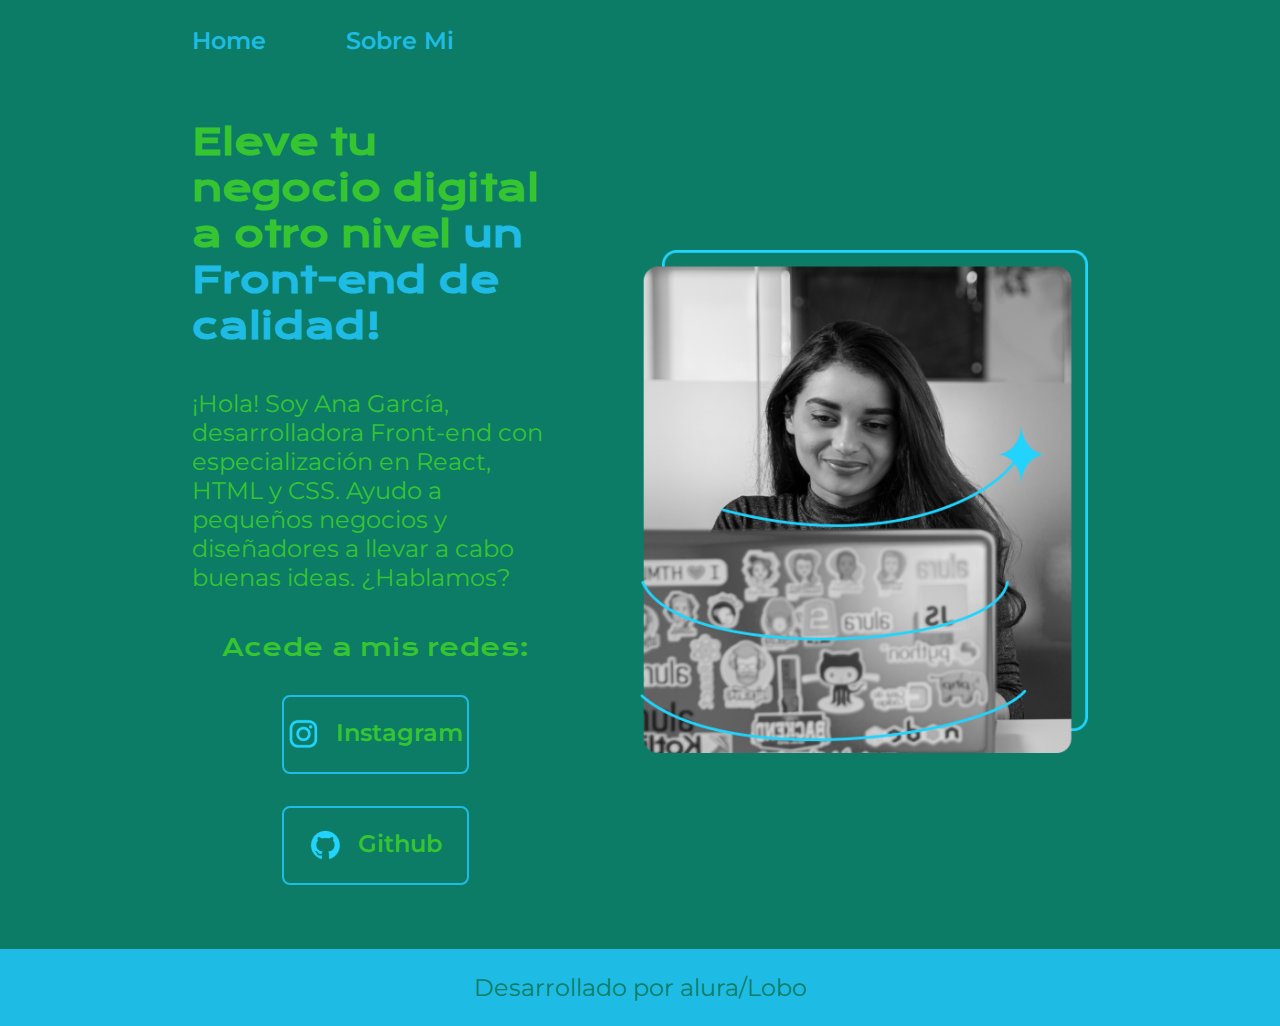
<file: index.html>
<!DOCTYPE html>
<html lang="es-mx">
<head>
    <meta charset="UTF-8">
    <meta http-equiv="X-UA-Compatible" content="IE=edge">
    <meta name="viewport" content="width=device-width, initial-scale=1.0">
    <title>Portafolio</title>
    <link rel="stylesheet" href="./styles/style.css">

</head>
<body>
    <header class="header">
        <nav class="header__menu">
            <a class="header__menu__link" href="index.html">Home</a>
            <a class="header__menu__link" href="about.html">Sobre Mi</a>
        </nav>
    </header>
    <main class="presentacion">
        <section class="presentacion__contenido">
        <h1 class="presentacion__contenido__titulo">
            Eleve tu negocio digital a otro nivel 
            <strong class="titulo-destaque">un Front-end de calidad!
            </strong></h1>   
            <p class="presentacion__contenido__texto">¡Hola! Soy Ana García, desarrolladora Front-end con 
                 especialización en React, HTML y CSS. Ayudo a pequeños 
                 negocios y diseñadores a llevar a cabo buenas ideas. 
                 ¿Hablamos?

            </p>
            <div class="presentacion__enlaces">
                <h2 class="presentacion__enlaces__subtitulo">Acede a mis redes:</h2>
                <a class="presentacion__enlaces__link" href="https://www.instagram.com/">
                    <img src="./assets/instagram.png">
                    Instagram
                </a>
                <a class="presentacion__enlaces__link" href="https://github.com/">
                    <img src="./assets/github.png">
                    Github
                </a>
            </div>
        </section>
            <img class="presentacion__imagen" src="./assets/Imagem.png" alt="Imagen de Ana Garcia trabajando">
    </main>
    <footer class="footer">
        <p >
            Desarrollado por alura/Lobo
        </p>
    </footer>
</body>
</html>
</file>
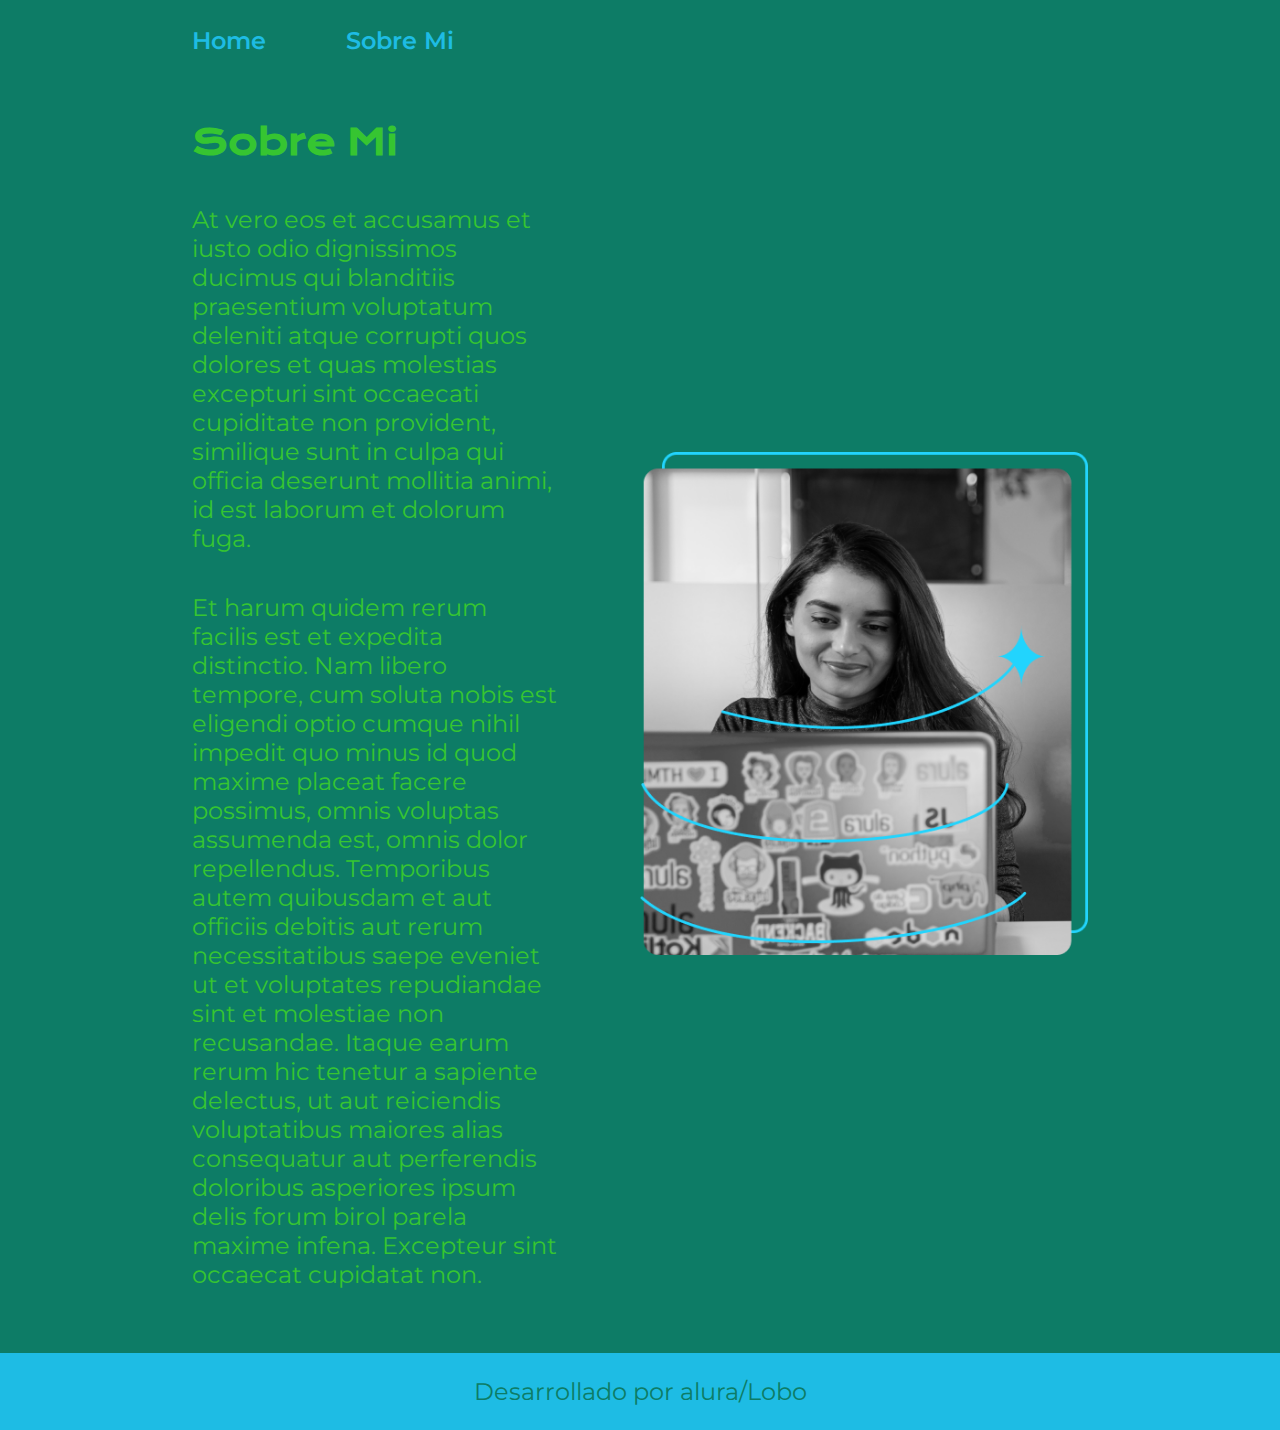
<file: about.html>
<!DOCTYPE html>
<html lang="es-mx">
<head>
    <meta charset="UTF-8">
    <meta name="viewport" content="width=device-width, initial-scale=1.0">
    <title>Sobre Mi</title>
    <link rel="stylesheet" href="./styles/style.css">
</head>
<body>
    <header class="header">
        <nav class="header__menu">
            <a class="header__menu__link" href="index.html">Home</a>
            <a class="header__menu__link" href="about.html">Sobre Mi</a>

        </nav>
    </header>
    <main class="presentacion">

        <section class="presentacion__contenido">
            <h1 class="presentacion__contenido__titulo">Sobre Mi</h1>
            <p class="presentacion__contenido__texto">At vero eos et accusamus et iusto odio dignissimos ducimus qui blanditiis praesentium voluptatum deleniti atque corrupti quos dolores et quas molestias excepturi sint occaecati cupiditate non provident, similique sunt in culpa qui officia deserunt mollitia animi, id est laborum et dolorum fuga.</p>
            <p class="presentacion__contenido__texto">Et harum quidem rerum facilis est et expedita distinctio. Nam libero tempore, cum soluta nobis est eligendi optio cumque nihil impedit quo minus id quod maxime placeat facere possimus, omnis voluptas assumenda est, omnis dolor repellendus. Temporibus autem quibusdam et aut officiis debitis aut rerum necessitatibus saepe eveniet ut et voluptates repudiandae sint et molestiae non recusandae. Itaque earum rerum hic tenetur a sapiente delectus, ut aut reiciendis voluptatibus maiores alias consequatur aut perferendis doloribus asperiores ipsum delis forum birol parela maxime infena. Excepteur sint occaecat cupidatat non.</p>
        </section>
        <img class="presentacion__imagen" src="./assets/Imagem.png" alt="Imagen de Ana Garcia trabajando">
    </main>
    <footer class="footer">
        <p >
            Desarrollado por alura/Lobo
        </p>
    </footer>
</body>
</html>
</file>
<file: styles/style.css>
@import url('https://fonts.googleapis.com/css2?family=Black+And+White+Picture&family=Fredoka:wght@500&family=Krona+One&family=Montserrat:ital,wght@0,100..900;1,100..900&family=Poppins:ital,wght@1,300&family=Roboto:ital,wght@0,100;0,300;0,400;0,500;0,700;0,900;1,100;1,300;1,400;1,500;1,700;1,900&display=swap');


:root{
    --color-primario: #0D7C66;
    --color-secundario:#36c531;
    --color-terciario:#1ebce4;
    --color-hover: #6e6e6e;

    --fuente-montserrat:"Montserrat", sans-serif;
    --fuente-Krona:"Krona One", sans-serif;

}
* {
    padding: 0;
    margin:0;
}

body{
    box-sizing: border-box;
    background-color: var(--color-primario);
    color: var(--color-secundario);
}

.header{
    padding: 2% 0% 0% 15%;
}

.header__menu{
    display: flex;
    gap: 80px;
}

.header__menu__link{
    font-family: var(--fuente-montserrat);
    font-size: 1.5rem;
    font-weight: 600;
    color: var(--color-terciario);
    text-decoration: none;
}


.presentacion{
    padding: 5% 15%;
    display: flex;
    align-items: center;
    justify-content: space-between;
    gap: 82px;
}

.presentacion__contenido{
    width: 50%;
    display: flex;
    flex-direction: column;
    gap: 40px;
}

.presentacion__contenido__titulo{
    font-size: 2.25rem;
    font-family: var(--fuente-Krona);
}

.titulo-destaque{
    color: var(--color-terciario);
}

.presentacion__contenido__texto{
    font-size: 1.5rem;
    font-family: var(--fuente-montserrat);
}

.presentacion__enlaces{
    display: flex;
    justify-content: space-between;
    flex-direction: column;
    align-items: center;
    gap: 32px;
}

.presentacion__enlaces__subtitulo{
    font-family: var(--fuente-Krona);
    font-size: 1.5rem;
    font-weight: 400;
}

.presentacion__enlaces__link{
    display: flex;
    justify-content: center;
    gap: 16px;
    border: 2px solid var(--color-terciario);
    width: 50%;
    text-align: center;
    border-radius: 8px;
    font-size: 1.5rem;
    font-weight: 600;
    padding: 21.5px 0;
    text-decoration: none;
    color: var(--color-secundario);
    font-family: var(--fuente-montserrat);
}

.presentacion__enlaces__link:hover{

    background-color: var(--color-hover);
    padding: 3%;
}


.presentacion__imagen{
    width: 50%;
}

.footer{
    background-color: var(--color-terciario);
    padding: 24px;
    color: var(--color-primario);
    text-align: center;
    font-family: var(--fuente-montserrat);
    font-size: 1.5rem;
    font-weight: 400;

}

@media (max-width: 1200px){

    .header{
        padding: 10%;
    }

    .header__menu{
        justify-content: center;
    }

    .presentacion{
        flex-direction: column-reverse;
        padding: 5%;
    }

    .presentacion__contenido{
        width: auto;
    }
}
</file>
